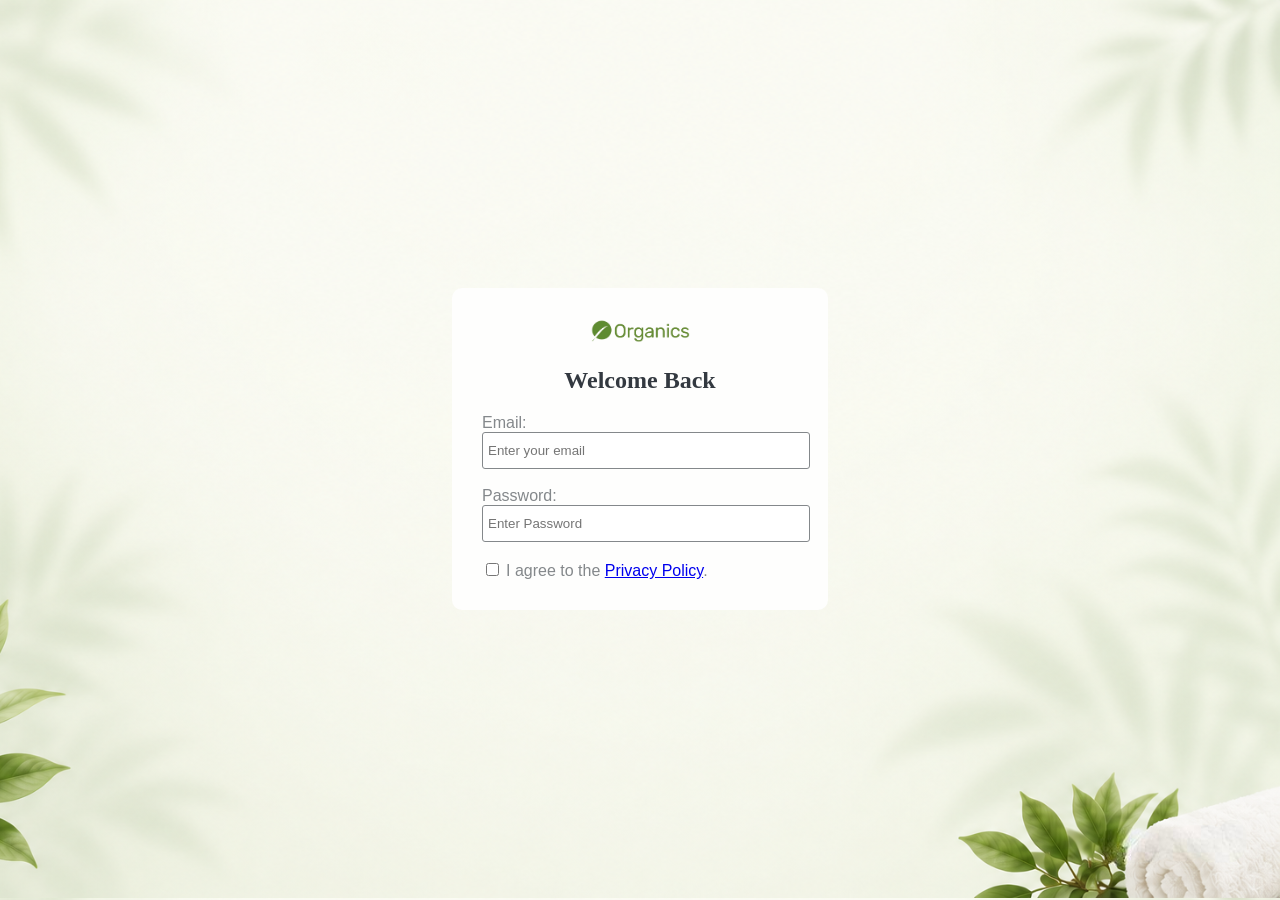
<file: pages/login.html>
<!DOCTYPE html>
<html lang="en">
<head>
    <meta charset="UTF-8">
    <meta name="viewport" content="width=device-width, initial-scale=1.0">
    <title>Login</title>
    <link rel="stylesheet" href="../css/form.css">
</head>
<body>
    <form action="#" method="post">
        <div class="logodiv"><img src="../images/logo.png" alt="" width="100"></div>
        <h2>Welcome Back</h2>
        <label for="email">Email:</label><br>
        <input type="email" placeholder="Enter your email" name="email">
        <br><br>
        <label for="password">Password:</label><br>
        <input type="password" placeholder="Enter Password">
        <br><br>
      
              
        <input type="checkbox" name="checkbox" class="checkbox">
          <label for="checkbox">I agree to the <a href="#">Privacy Policy</a>.</label>


    </form>
</body>
</html>
</file>
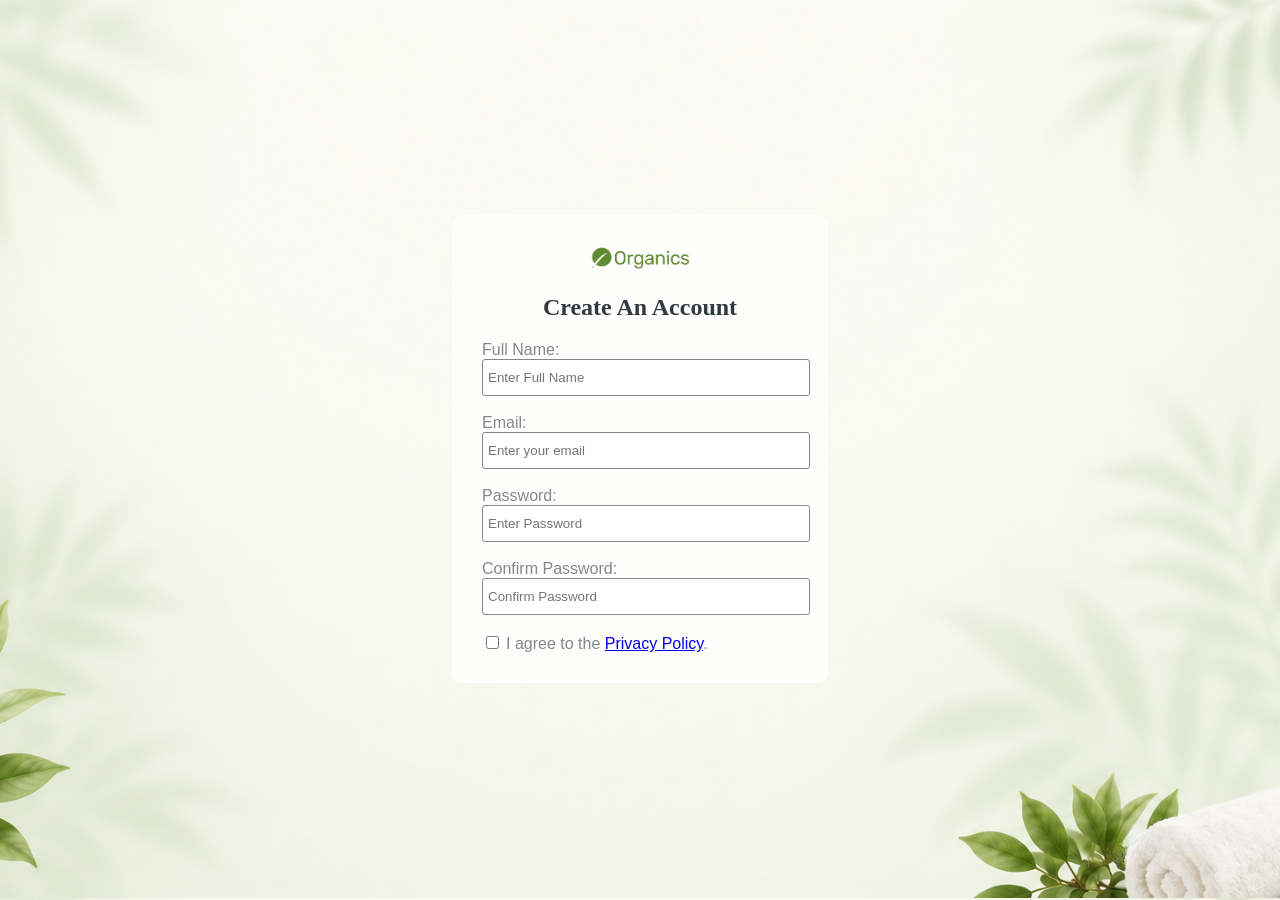
<file: pages/register.html>
<!DOCTYPE html>
<html lang="en">
<head>
    <meta charset="UTF-8">
    <meta name="viewport" content="width=device-width, initial-scale=1.0">
    <title>Register</title>
    <link rel="stylesheet" href="../css/form.css">
</head>
<body>
    <form action="#" method="post">
        <div class="logodiv"><img src="../images/logo.png" alt="" width="100"></div>
        <h2>Create An Account</h2>
        <label for="name">Full Name:</label><br>
        <input type="text" placeholder="Enter Full Name" name="fname">
        <br><br>
        <label for="email">Email:</label><br>
        <input type="email" placeholder="Enter your email" name="email">
        <br><br>
        <label for="password">Password:</label><br>
        <input type="password" placeholder="Enter Password">
        <br><br>
        <label for="confirm password">Confirm Password:</label><br>
        <input type="password" placeholder="Confirm Password">
        <br><br>
      
        <input type="checkbox" name="checkbox" class="checkbox">
          <label for="checkbox">I agree to the <a href="#">Privacy Policy</a>.</label>


    </form>
</body>
</html>
</file>
<file: css/form.css>
body{background-image: url("../images/register images/formbg.png");height: 98vh;
    background-size: cover;display: flex;justify-content: center;align-items: center;background-position: right;}
form{
    background-color: #FEFEFD;padding: 30px;border-radius: 10px;
    width: 25%;
}
label{color: #84888B;font-family: 'Gill Sans', 'Gill Sans MT', Calibri, 'Trebuchet MS', sans-serif;}
input{width: 100%;height: 25px;border: 1px solid #84888B;border-radius: 3px;padding: 5px;color: #84888B;}
h2{color: #333940;text-align: center;}
.logodiv{text-align: center;}
.checkbox{height: auto;width: auto;}

@media screen and (max-width: 800px) {
    form{width: 50%;}
}
@media screen and (max-width: 480px) {
    form{width: 80%;}
}
</file>
